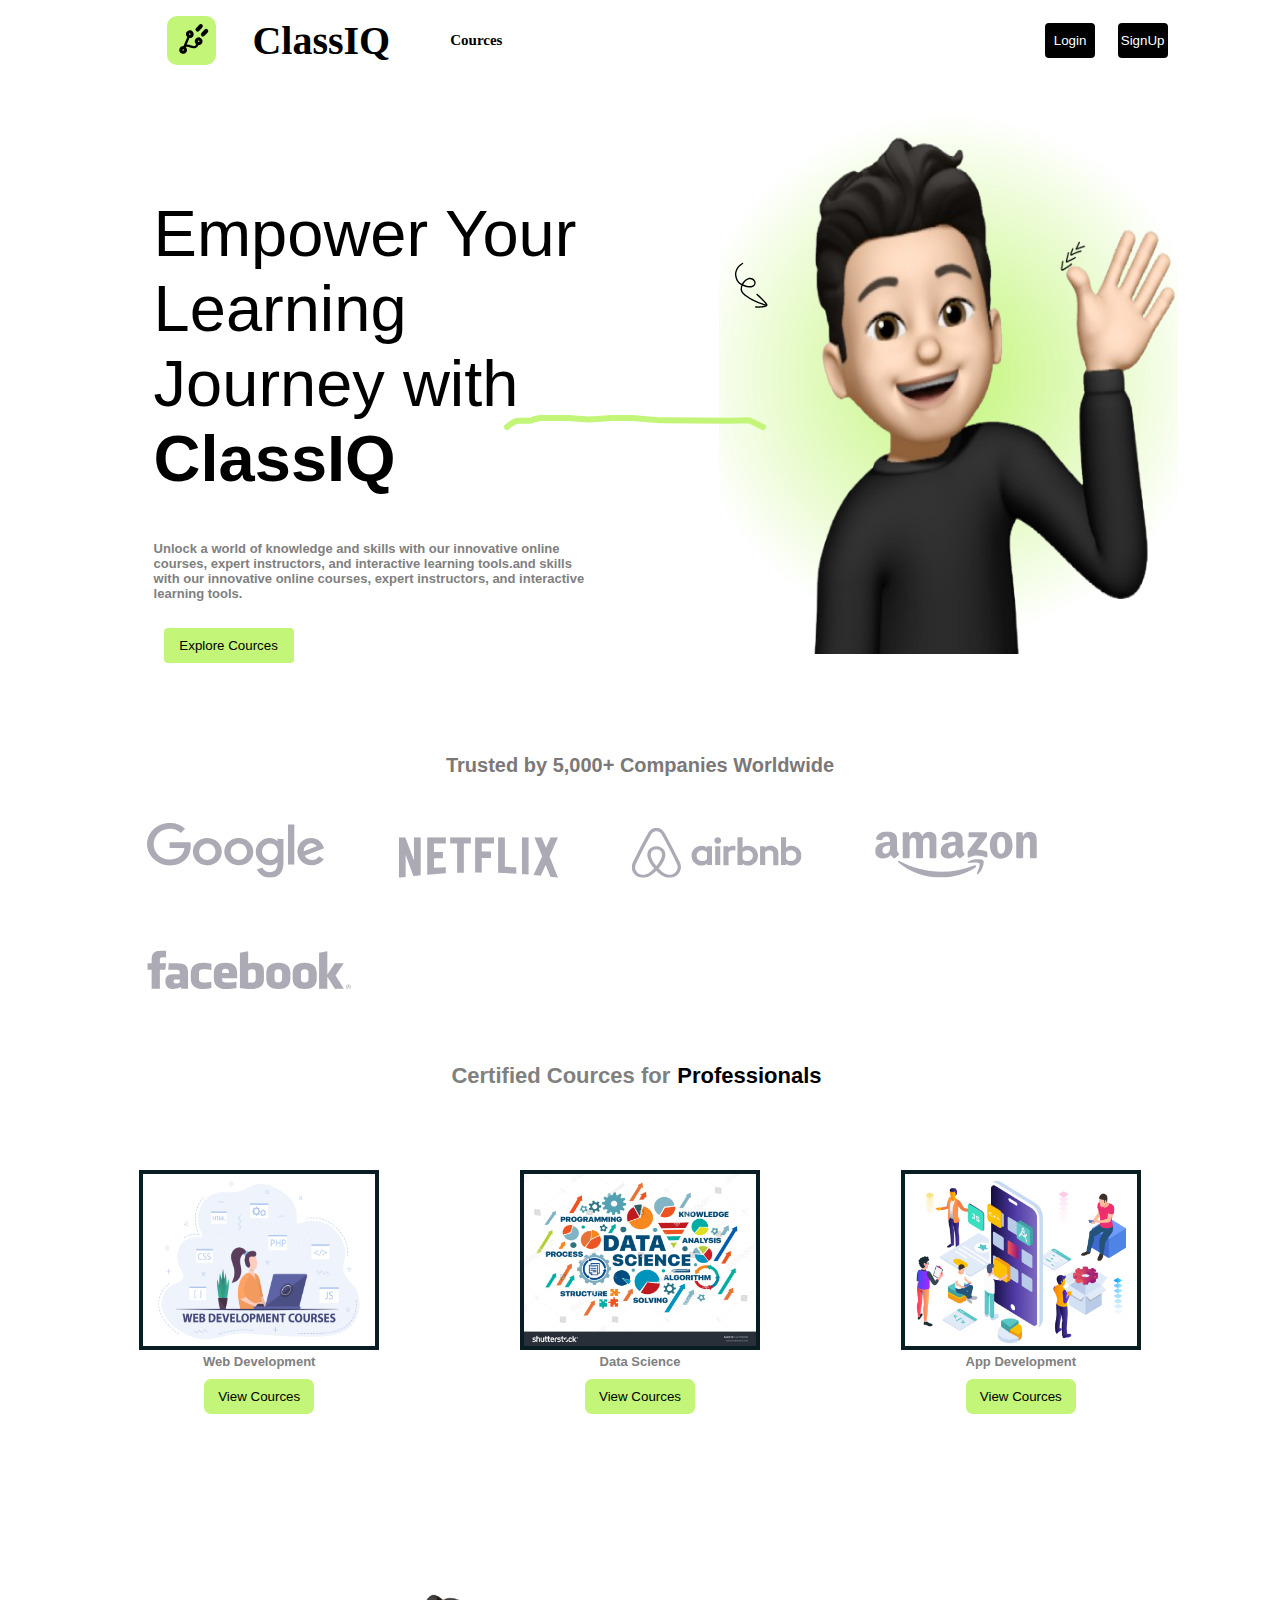
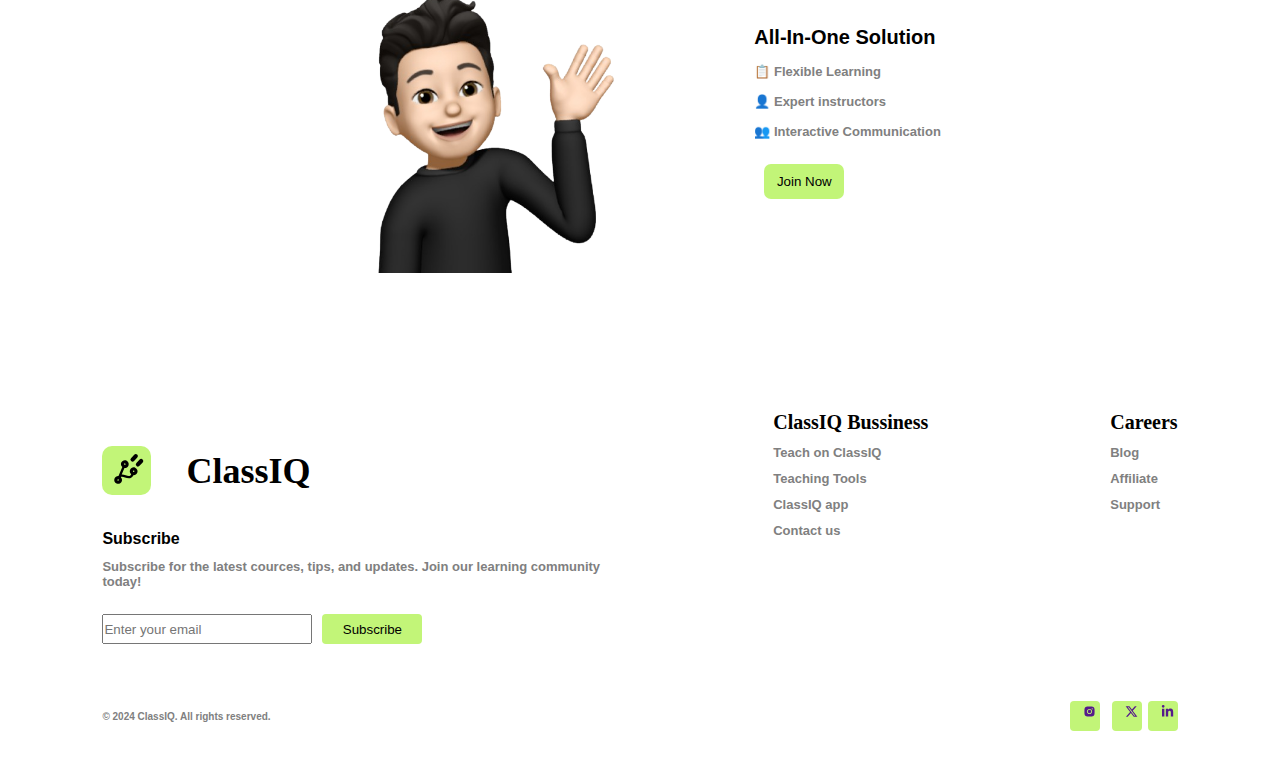
<file: index.html>
<!DOCTYPE html>
<html lang="en">
<head>
    <meta charset="UTF-8">
    <meta name="viewport" content="width=device-width, initial-scale=1.0">
    <title>ClassIQ</title>
    <link rel="stylesheet" href="style.css">
</head>
<body>
    <header>
        <div class="header-left">
            <a href="" class="logo">
                <svg width="49" height="49" viewBox="0 0 49 49" fill="none" xmlns="http://www.w3.org/2000/svg">
                    <rect width="49" height="49" rx="10" fill="#C2F578"/>
                    <rect x="33.6592" y="7.15674" width="4.19624" height="8.90237" rx="2.09812" transform="rotate(43 33.6592 7.15674)" fill="black"/>
                    <rect x="39.0698" y="12" width="4.2" height="8.9" rx="2.1" transform="rotate(43 39.0698 12)" fill="black"/>
                    <path d="M35.2804 26.7985C36.1237 24.8119 35.1976 22.5198 33.211 21.6765C31.2244 20.8332 28.9323 21.7593 28.089 23.7459C27.3945 25.382 27.901 27.2254 29.2082 28.2948C28.874 29.007 28.4756 29.4957 28.0097 29.7435C26.9513 30.3127 25.3665 29.8097 23.69 29.2731C22.3729 28.852 21.007 28.4207 19.7134 28.4816L22.4607 22.0093C24.1161 22.1709 25.7504 21.2574 26.4334 19.6483C27.2767 17.6617 26.3506 15.3696 24.364 14.5263C22.3774 13.683 20.0853 14.6091 19.242 16.5957C18.559 18.2048 19.0371 20.015 20.3033 21.0935L16.5009 30.0514C14.8436 29.8943 13.2093 30.8078 12.5263 32.4169C11.683 34.4035 12.6091 36.6956 14.5957 37.5389C16.5824 38.3822 18.8745 37.4561 19.7177 35.4695C20.3664 33.9413 19.9687 32.2289 18.8397 31.1396C19.0783 30.9651 19.3773 30.848 19.7651 30.8216C20.6497 30.7621 21.7794 31.125 22.9803 31.5074C24.9514 32.1372 27.1857 32.8469 29.121 31.8118C30.0822 31.2969 30.8287 30.4255 31.3873 29.1721C33.0136 29.2895 34.6088 28.3806 35.2804 26.7985ZM23.143 17.4029C23.5385 17.5708 23.7247 18.0317 23.5569 18.4273C23.389 18.8228 22.928 19.0091 22.5324 18.8412C22.1369 18.6733 21.9507 18.2123 22.1186 17.8168C22.2865 17.4212 22.7474 17.235 23.143 17.4029ZM15.8168 34.6623C15.4212 34.4944 15.235 34.0335 15.4029 33.6379C15.5708 33.2424 16.0317 33.0562 16.4273 33.224C16.8228 33.3919 17.0091 33.8529 16.8412 34.2485C16.6733 34.644 16.2123 34.8302 15.8168 34.6623ZM31.99 24.5531C32.3855 24.721 32.5717 25.1819 32.4038 25.5775C32.2359 25.973 31.775 26.1593 31.3794 25.9914C30.9839 25.8235 30.7977 25.3625 30.9656 24.967C31.1334 24.5714 31.5944 24.3852 31.99 24.5531Z" fill="black"/>
                    </svg>
                ClassIQ</a>
            <a href="index-cource.html" class="cource">Cources</a>
        </div>
        <div class="header-right">
            <button id="login-page">Login</button>
            
            <button id="signup-page">SignUp</button>
        </div>
    </header>
    <main> 
       <div class="main-left">
        <p class="heading1">Empower Your Learning Journey with
            <span class="heading2">
                <span class="line">
                    <svg
                    xmlns="http://www.w3.org/2000/svg"
                    width="262"
                    height="15"
                    viewBox="0 0 262 15"
                    fill="none"
                  >
                    <path
                      d="M3 12C8.41799 7.07368 13.836 5.84211 15.8677 5.84211H19.254H22.6402H25.3492L28.0582 5.36842L29.4127 4.42105L31.4444 3.94737L36.1852 3H44.3122H63.9524L84.9471 4.42105L107.974 3H128.291L156.735 5.36842L224.46 5.84211L245.455 5.36842L259 12"
                      stroke="#C2F578"
                      stroke-width="6"
                      stroke-linecap="round"
                      stroke-linejoin="bevel"
                    />
                  </svg>
                </span>
                ClassIQ
            </span>
        </p>
        <p class="main-info">
            Unlock a world of knowledge and skills with our innovative online
            courses, expert instructors, and interactive learning tools.and skills
            with our innovative online courses, expert instructors, and
            interactive learning tools.
        </p>
        <button class="main-button">Explore Cources</button>
       </div>
       <div class="main-right">
            <img class="classiq-img" src="./images/img2.png" alt="photo" >
            <span class="mini-img">
                <svg
                  xmlns="http://www.w3.org/2000/svg"
                  width="74"
                  height="74"
                  viewBox="0 0 74 74"
                  fill="none"
                >
                  <path
                    d="M27.2357 13.8991C24.4948 15.2181 22.3106 17.6526 21.0687 20.3948C20.5026 21.6666 20.0959 22.9809 19.9815 24.373C19.8617 25.6783 20.0874 27.0755 20.4015 28.3541C20.5523 28.9632 20.7634 29.5599 20.9815 30.1301C21.2705 30.8614 21.5596 31.5927 21.9159 32.285C22.6161 33.6093 23.7873 34.6607 25.0221 35.473C26.3295 36.3331 27.7874 36.9486 29.254 37.4243C30.8801 37.9424 32.6212 38.3489 34.3268 38.4614C36.0925 38.5614 37.9059 38.162 39.2512 36.9553C40.4143 35.8992 40.9448 34.3333 40.5278 32.7998C40.1552 31.4204 39.1327 30.2379 37.9299 29.5194C36.6012 28.7391 35.0497 28.5822 33.5569 28.9531C30.4173 29.7393 27.9269 32.5759 26.6302 35.4173C25.9544 36.8876 25.516 38.5348 25.5912 40.1765C25.6913 41.9387 26.4076 43.5234 27.5948 44.8351C28.8742 46.2282 30.4917 47.3131 32.0365 48.3501C33.7001 49.4756 35.4114 50.5285 37.1846 51.4557C40.6975 53.3294 44.4157 54.8595 48.2328 56.0176C49.1822 56.2987 50.1121 56.5462 51.0757 56.7741C51.9329 56.9738 52.2865 55.6454 51.4292 55.4457C44.2132 53.696 37.3719 50.5382 31.3554 46.2058C30.0426 45.2589 28.6376 44.2307 27.7851 42.8373C27.03 41.6121 26.8185 40.1618 27.0197 38.7643C27.2421 37.2872 27.817 35.8754 28.6027 34.6335C29.3477 33.4377 30.3052 32.2984 31.4648 31.469C32.5908 30.6591 33.9064 30.0988 35.3197 30.1335C36.4797 30.1577 37.617 30.8018 38.4109 31.6674C39.1516 32.5189 39.5418 33.6185 39.2058 34.6671C38.7726 35.9744 37.4075 36.7207 36.1165 36.9746C34.4643 37.303 32.6771 36.8559 31.0689 36.4848C29.7599 36.1649 28.4598 35.7051 27.2215 35.1195C26.0169 34.5144 24.8477 33.7765 23.9227 32.7621C23.0438 31.7885 22.5898 30.5012 22.1145 29.2936C21.6783 28.1533 21.4563 26.9562 21.3547 25.7342C21.232 24.592 21.4139 23.5877 21.7374 22.4789C22.4747 20.0292 24.0639 17.6924 26.1547 16.1435C26.7212 15.7253 27.2931 15.3938 27.9181 15.0765C28.2474 14.9081 28.3411 14.4493 28.1656 14.1466C27.9706 13.8102 27.565 13.7307 27.2357 13.8991Z"
                    fill="black"
                  />
                  <path
                    d="M41.6095 45.9473C44.2105 48.1474 46.6149 50.5512 48.8637 53.1128C49.4077 53.7412 49.9712 54.4033 50.4816 55.0512C50.6712 55.3008 50.9405 55.5717 51.0558 55.8868C51.1391 56.1082 51.0719 56.1472 50.8505 56.2305C50.5283 56.3724 50.1936 56.454 49.8589 56.5356C49.4569 56.6563 49.0355 56.7433 48.614 56.8303C47.8243 57.0184 47.0221 57.1463 46.2003 57.2406C44.3834 57.4398 42.5291 57.4585 40.7244 57.2911C40.3648 57.2524 40.0321 57.6475 40.0535 57.9946C40.0608 58.3948 40.3638 58.6462 40.7569 58.6654C42.5351 58.8257 44.3292 58.8195 46.1196 58.6132C47.0281 58.5135 47.9436 58.3873 48.8202 58.1938C49.6365 58.0128 50.506 57.8459 51.2709 57.5373C52.1297 57.1969 52.6677 56.4581 52.4016 55.5337C52.1408 54.6962 51.4179 53.9917 50.881 53.3367C49.6954 51.9116 48.4426 50.5255 47.142 49.2121C45.6837 47.7429 44.1847 46.3197 42.6043 44.9887C42.3279 44.7444 41.9082 44.7181 41.6373 44.9874C41.347 45.2231 41.326 45.7296 41.6095 45.9473Z"
                    fill="black"
                  />
                </svg>
              </span>
              <span><img src="./images/Group.png" alt="" class="mini-img2"></span>
       </div>

    </main>
    <div class="main2">Trusted by 5,000+ Companies Worldwide</div>
    <div class="main3">
        <svg width="178" height="56" viewBox="0 0 178 56" fill="none" xmlns="http://www.w3.org/2000/svg">
            <g clip-path="url(#clip0_9_46)">
            <path d="M21.8099 0.925781H23.3848C28.8521 1.03825 34.2304 3.11896 38.0932 6.80237C36.6669 8.18014 35.2109 9.50167 33.8144 10.8794C31.6452 9.02367 29.0304 7.58967 26.1779 7.08355C21.9585 6.24002 17.4122 6.9992 13.8763 9.27673C10.0135 11.6667 7.39863 15.7157 6.83406 20.0458C6.21007 24.3197 7.48777 28.8185 10.4295 32.1364C13.2523 35.3699 17.5608 37.3944 22.0179 37.535C26.1779 37.7599 30.5161 36.5509 33.5469 33.7953C35.9241 31.8552 37.0235 28.9029 37.3801 26.0349C32.4475 26.0349 27.515 26.063 22.5825 26.0349V20.2426H43.3526C44.4223 26.4566 42.8771 33.4579 37.8852 37.9005C34.5572 41.0497 29.9516 42.9055 25.2567 43.271C20.7105 43.6928 16.0157 42.8773 11.9746 40.7966C7.1312 38.3504 3.26838 34.2171 1.36669 29.3527C-0.416154 24.882 -0.445868 19.8209 1.21812 15.322C2.73353 11.2168 5.6455 7.58967 9.38947 5.05908C12.9849 2.55661 17.3528 1.17884 21.8099 0.925781Z" fill="#ACAAB4"/>
            <path d="M140.963 2.38678H147.322V42.5388C145.212 42.5388 143.073 42.5669 140.963 42.5107C140.993 29.1548 140.963 15.7708 140.963 2.38678Z" fill="#ACAAB4"/>
            <path d="M57.4966 16.305C61.4188 15.6021 65.6679 16.3894 68.9068 18.6107C71.8484 20.5789 73.8987 23.6719 74.5227 27.046C75.325 30.9543 74.3147 35.2282 71.6405 38.3212C68.7582 41.7796 64.0337 43.6354 59.428 43.3542C55.2086 43.1293 51.1081 41.1329 48.6121 37.8713C45.7893 34.2722 45.1058 29.3235 46.651 25.1059C48.1961 20.5789 52.5641 17.1204 57.4966 16.305ZM58.388 21.6474C56.7834 22.041 55.2977 22.9127 54.228 24.1499C51.3458 27.4115 51.5241 32.7257 54.7035 35.7624C56.516 37.5057 59.2497 38.3212 61.7754 37.8432C64.1228 37.4495 66.1731 35.9593 67.3022 33.991C69.2633 30.645 68.6988 26.0337 65.6977 23.4188C63.7662 21.7317 60.9434 21.0288 58.388 21.6474Z" fill="#ACAAB4"/>
            <path d="M88.9934 16.305C93.4802 15.4896 98.383 16.6706 101.741 19.651C107.208 24.2904 107.802 32.9788 103.137 38.3212C100.314 41.6953 95.7385 43.551 91.222 43.3542C86.9134 43.2417 82.6644 41.2173 80.109 37.8713C77.2267 34.1879 76.6027 29.1267 78.237 24.8247C79.8712 20.4383 84.15 17.0923 88.9934 16.305ZM89.8848 21.6474C88.2803 22.041 86.7946 22.9127 85.7249 24.1217C82.8723 27.3271 82.9912 32.557 86.0517 35.6219C87.8643 37.4495 90.6871 38.3493 93.302 37.8432C95.6196 37.4214 97.6996 35.9593 98.8288 33.991C100.76 30.6169 100.196 26.0056 97.1648 23.3907C95.2334 21.7036 92.4105 21.0288 89.8848 21.6474Z" fill="#ACAAB4"/>
            <path d="M115.706 17.9359C119.123 15.9114 123.67 15.349 127.354 17.0923C128.513 17.5703 129.464 18.3857 130.385 19.2012C130.415 18.442 130.385 17.6547 130.415 16.8674C132.406 16.8955 134.396 16.8674 136.417 16.8955V41.6953C136.387 45.4349 135.377 49.3995 132.524 52.1269C129.404 55.1355 124.621 56.0634 120.312 55.4448C115.706 54.7981 111.695 51.6208 109.912 47.6C111.695 46.7846 113.567 46.1379 115.409 45.3787C116.449 47.6843 118.559 49.6526 121.203 50.1025C123.848 50.5523 126.909 49.9338 128.632 47.8531C130.474 45.7161 130.474 42.7919 130.385 40.1769C129.018 41.4422 127.443 42.5669 125.542 42.9887C121.411 44.0853 116.865 42.7356 113.686 40.0926C110.477 37.4495 108.575 33.3725 108.753 29.3235C108.842 24.7403 111.576 20.3259 115.706 17.9359ZM121.857 21.5349C120.045 21.8161 118.351 22.7721 117.192 24.0936C114.399 27.2428 114.399 32.2759 117.222 35.3688C118.826 37.1965 121.411 38.2087 123.907 37.9556C126.255 37.7307 128.424 36.3248 129.583 34.3847C131.544 31.0949 131.217 26.6242 128.572 23.7562C126.938 21.9848 124.323 21.1132 121.857 21.5349Z" fill="#ACAAB4"/>
            <path d="M154.959 19.3698C158.524 16.2207 164.021 15.1522 168.597 16.8111C172.936 18.3576 175.699 22.266 177.095 26.2868C170.648 28.8174 164.229 31.3199 157.781 33.8505C158.673 35.4532 160.04 36.9153 161.882 37.5058C164.467 38.3774 167.557 38.0681 169.726 36.4373C170.588 35.8187 171.272 35.0033 171.925 34.216C173.559 35.2563 175.194 36.2686 176.828 37.3089C174.51 40.5987 170.618 42.9043 166.428 43.2699C161.793 43.8041 156.86 42.1171 153.859 38.6867C148.927 33.2881 149.402 24.2342 154.959 19.3698ZM158.138 24.5716C157.128 25.9494 156.712 27.6364 156.741 29.2954C161.05 27.6083 165.358 25.9213 169.667 24.2061C168.954 22.6315 167.23 21.6755 165.477 21.4224C162.654 20.9444 159.713 22.3784 158.138 24.5716Z" fill="#ACAAB4"/>
            </g>
            <defs>
            <clipPath id="clip0_9_46">
            <rect width="177.095" height="54.6985" fill="white" transform="translate(0 0.9198)"/>
            </clipPath>
            </defs>
            </svg>
            
            
            <svg width="161" height="41" viewBox="0 0 161 41" fill="none" xmlns="http://www.w3.org/2000/svg">
                <g clip-path="url(#clip0_9_57)">
                <path d="M151.512 19.5213L160.031 40.8142C157.52 40.4757 155.011 40.0516 152.456 39.6696L147.657 27.9045L142.726 38.6984C140.306 38.3164 137.929 38.1892 135.509 37.8925L144.161 19.2681L136.314 0.178955H143.577L147.97 10.8444L152.678 0.178955H160.029L151.512 19.5213ZM130.578 0.178955H123.987V37.0893C126.14 37.2167 128.38 37.3006 130.578 37.5539V0.178955ZM118.294 36.6654C112.287 36.2847 106.279 35.9475 100.137 35.8188V0.179119H106.861V29.8088C110.717 29.8928 114.572 30.1882 118.294 30.3574V36.6654ZM92.9625 14.6139V20.9625H83.7724V35.3961H77.1388V0.178955H95.968V6.52751H83.7738V14.6141H92.9639L92.9625 14.6139ZM65.8397 6.52751V35.7348C63.5974 35.7348 61.3122 35.7348 59.1143 35.8188V6.52751H52.1651V0.178955H72.8318V6.52751H65.8397ZM44.9031 21.2998C41.9448 21.2998 38.4472 21.2998 35.9366 21.4285V30.8666C39.8818 30.612 43.827 30.3167 47.8165 30.1895V36.2847L29.2126 37.6826V0.178955H47.8153V6.52751H35.9365V15.0785C38.5374 15.0785 42.5271 14.9513 44.9028 14.9513V21.3011L44.9031 21.2998ZM7.64595 17.7442V39.9242C5.22719 40.1789 3.07378 40.4755 0.788391 40.8142V0.178955H7.19978L15.9411 23.2491V0.178955H22.6665V38.1892C20.2907 38.5712 17.8692 38.6984 15.3141 39.0358L7.64595 17.7442Z" fill="#ACAAB4"/>
                </g>
                <defs>
                <clipPath id="clip0_9_57">
                <rect width="159.242" height="40.7149" fill="white" transform="translate(0.788391 0.138245)"/>
                </clipPath>
                </defs>
            </svg>
            <svg width="171" height="51" viewBox="0 0 171 51" fill="none" xmlns="http://www.w3.org/2000/svg">
                <g clip-path="url(#clip0_9_55)">
                <path d="M90.1886 13.4658C90.1886 15.2653 88.6506 16.7144 86.7419 16.7144C84.8332 16.7144 83.2963 15.2653 83.2963 13.4658C83.2963 11.6662 84.7808 10.2172 86.7419 10.2172C88.7047 10.2671 90.1886 11.7166 90.1886 13.4658ZM75.9802 20.0139V20.8138C75.9802 20.8138 74.3374 18.8135 70.8382 18.8135C65.0602 18.8135 60.5532 22.9624 60.5532 28.7101C60.5532 34.4084 65.0072 38.6067 70.8382 38.6067C74.3903 38.6067 75.9802 36.5575 75.9802 36.5575V37.4068C75.9802 37.8068 76.299 38.1059 76.7227 38.1059H81.0163V19.3118H76.7227C76.299 19.3133 75.9802 19.6639 75.9802 20.0139ZM75.9802 32.0591C75.1858 33.1591 73.5948 34.1088 71.6867 34.1088C68.294 34.1088 65.6957 32.1095 65.6957 28.7101C65.6957 25.3112 68.294 23.3119 71.6867 23.3119C73.5424 23.3119 75.2388 24.3116 75.9802 25.3611V32.0591ZM84.1977 19.3133H89.2867V38.1073H84.1977V19.3133ZM160.221 18.813C156.722 18.813 155.078 20.8133 155.078 20.8133V10.2671H149.989V38.1073H154.283C154.707 38.1073 155.025 37.7573 155.025 37.4073V36.558C155.025 36.558 156.669 38.6072 160.167 38.6072C165.946 38.6072 170.452 34.4099 170.452 28.7116C170.452 23.0133 165.946 18.813 160.221 18.813ZM159.372 34.0583C157.41 34.0583 155.873 33.1096 155.078 32.0091V25.3112C155.873 24.3116 157.57 23.262 159.372 23.262C162.765 23.262 165.363 25.2613 165.363 28.6602C165.363 32.0591 162.766 34.0583 159.372 34.0583ZM147.338 26.9615V38.1573H142.248V27.5107C142.248 24.4124 141.188 23.1621 138.327 23.1621C136.79 23.1621 135.199 23.9121 134.19 25.0121V38.1079H129.102V19.3138H133.13C133.554 19.3138 133.873 19.6639 133.873 20.0139V20.8138C135.357 19.3638 137.318 18.8135 139.279 18.8135C141.506 18.8135 143.362 19.4142 144.847 20.6136C146.648 22.0132 147.338 23.8122 147.338 26.9615ZM116.748 18.813C113.25 18.813 111.606 20.8133 111.606 20.8133V10.2671H106.517V38.1073H110.811C111.235 38.1073 111.553 37.7573 111.553 37.4073V36.558C111.553 36.558 113.197 38.6072 116.695 38.6072C122.474 38.6072 126.98 34.4099 126.98 28.7116C127.033 23.0128 122.527 18.813 116.748 18.813ZM115.9 34.0583C113.939 34.0583 112.402 33.1096 111.606 32.0091V25.3112C112.402 24.3116 114.098 23.262 115.9 23.262C119.293 23.262 121.891 25.2613 121.891 28.6602C121.891 32.0591 119.293 34.0583 115.9 34.0583ZM102.117 18.813C103.653 18.813 104.449 19.0637 104.449 19.0637V23.5116C104.449 23.5116 100.208 22.162 97.5577 25.0116V38.1568H92.4676V19.3133H96.7622C97.1864 19.3133 97.5036 19.6634 97.5036 20.0134V20.8133C98.459 19.7632 100.527 18.813 102.117 18.813ZM49.2618 36.4077C48.997 35.808 48.7317 35.1584 48.4669 34.6081C48.0422 33.7088 47.6179 32.8585 47.2477 32.0591L47.1948 32.0091C43.5362 24.5113 39.6139 16.9146 35.4782 9.41774L35.3193 9.11714C34.8843 8.33943 34.4604 7.55626 34.0477 6.76783C33.517 5.86755 32.9874 4.91883 32.139 4.01855C30.4426 2.01926 28.0038 0.91925 25.4066 0.91925C22.7553 0.91925 20.37 2.01927 18.6212 3.91819C17.8257 4.81747 17.2421 5.76719 16.7125 6.66747C16.2987 7.45541 15.8748 8.23856 15.4409 9.01678L15.2815 9.31737C11.1992 16.8142 7.22342 24.4114 3.5654 31.9088L3.51192 32.0081C3.14119 32.809 2.71644 33.6584 2.29222 34.5572C2.02741 35.1074 1.76261 35.7071 1.4978 36.3567C0.808245 38.2057 0.595861 39.9554 0.861726 41.7554C1.44483 45.5043 4.095 48.6521 7.75356 50.0527C9.13214 50.6029 10.5637 50.8526 12.0476 50.8526C12.4719 50.8526 13.0015 50.8027 13.4262 50.7522C15.1761 50.5525 16.9783 50.0032 18.7282 49.0535C20.9017 47.9036 22.9693 46.2548 25.3017 43.8556C27.6341 46.2548 29.7547 47.9036 31.8752 49.0535C33.6256 50.0032 35.4273 50.5525 37.1766 50.7522C37.6009 50.8032 38.1315 50.8526 38.5558 50.8526C40.0403 50.8526 41.5242 50.6029 42.8493 50.0527C46.5608 48.6521 49.158 45.4544 49.7417 41.7554C50.1627 40.0063 49.9509 38.2577 49.2618 36.4077ZM25.3531 39.0066C22.49 35.6077 20.6342 32.4091 19.9987 29.7107C19.7339 28.5608 19.6804 27.5612 19.8398 26.6614C19.9452 25.8615 20.264 25.1614 20.6883 24.5617C21.6956 23.213 23.3919 22.3627 25.3536 22.3627C27.3158 22.3627 29.0651 23.1626 30.0195 24.5617C30.4437 25.1614 30.7615 25.862 30.8685 26.6614C31.0268 27.5617 30.9739 28.6107 30.709 29.7107C30.0709 32.3591 28.2151 35.5583 25.3531 39.0066ZM46.5047 41.356C46.134 43.9549 44.2782 46.2049 41.681 47.2045C40.4089 47.7038 39.0298 47.8541 37.6522 47.7038C36.3272 47.5535 35.001 47.1536 33.6235 46.4046C31.7148 45.404 29.8066 43.8556 27.5796 41.5557C31.0782 37.5077 33.1988 33.8082 33.9942 30.5102C34.3655 28.9603 34.419 27.5611 34.259 26.2609C34.0477 25.0116 33.57 23.8617 32.828 22.862C31.1836 20.6121 28.4264 19.3133 25.3526 19.3133C22.2787 19.3133 19.5215 20.663 17.8781 22.862C17.1362 23.8617 16.6584 25.0116 16.4466 26.2609C16.2348 27.5611 16.2872 29.0102 16.7114 30.5102C17.5064 33.8082 19.6799 37.5571 23.1255 41.6056C20.952 43.905 18.9903 45.4549 17.0816 46.4546C15.703 47.2045 14.3785 47.6045 13.0534 47.7538C11.6224 47.9041 10.2433 47.7039 9.02411 47.2545C6.42689 46.2548 4.57113 44.0049 4.2004 41.4059C4.04152 40.1566 4.14691 38.9073 4.67758 37.5077C4.83594 37.0073 5.1018 36.508 5.36661 35.9083C5.73786 35.1084 6.16102 34.2581 6.58577 33.4087L6.63927 33.3094C10.2968 25.8615 14.2196 18.2642 18.3018 10.8673L18.4607 10.5667C18.8855 9.8177 19.3097 9.01778 19.7334 8.2678C20.1576 7.46788 20.6342 6.71789 21.2179 6.06778C22.3311 4.8694 23.8151 4.21878 25.459 4.21878C27.1029 4.21878 28.5869 4.8694 29.7001 6.06778C30.2838 6.71939 30.7604 7.46938 31.1846 8.2678C31.6094 9.01778 32.0336 9.8177 32.4568 10.5667L32.6162 10.8673C36.6362 18.295 40.5069 25.7937 44.2263 33.3593V33.4092C44.6511 34.2101 45.0218 35.1089 45.446 35.9098C45.7108 36.5085 45.9761 37.0079 46.135 37.5082C46.5582 38.8064 46.7171 40.0567 46.5047 41.356Z" fill="#ACAAB4"/>
                </g>
                <defs>
                <clipPath id="clip0_9_55">
                <rect width="169.751" height="49.9333" fill="white" transform="translate(0.723572 0.9198)"/>
                </clipPath>
                </defs>
            </svg>
            <svg width="162" height="47" viewBox="0 0 162 47" fill="none" xmlns="http://www.w3.org/2000/svg">
                <g clip-path="url(#clip0_9_59)">
                <path fill-rule="evenodd" clip-rule="evenodd" d="M100.457 36.4895C91.0975 43.0434 77.484 46.5352 65.7424 46.5352C49.2927 46.5352 34.5448 40.7871 23.3136 31.2248C22.4628 30.4728 23.2002 29.4521 24.2779 30.043C36.3599 36.7044 51.278 40.6797 66.7067 40.6797C77.087 40.6797 88.545 38.6383 99.0955 34.3944C100.684 33.8034 101.988 35.4151 100.457 36.4895Z" fill="#ACAAB4"/>
                <path fill-rule="evenodd" clip-rule="evenodd" d="M104.371 32.2455C103.18 30.7951 96.4295 31.5472 93.4232 31.9232C92.5156 32.0307 92.3454 31.2786 93.1963 30.7414C98.5849 27.1421 107.377 28.2165 108.398 29.3984C109.419 30.5802 108.114 38.9606 103.066 42.936C102.272 43.5269 101.535 43.2046 101.875 42.3988C103.009 39.7127 105.562 33.7497 104.371 32.2455Z" fill="#ACAAB4"/>
                <path fill-rule="evenodd" clip-rule="evenodd" d="M93.5933 5.49267V2.00083C93.5933 1.46362 93.9904 1.14129 94.5009 1.14129H110.951C111.461 1.14129 111.915 1.51734 111.915 2.00083V4.95546C111.915 5.43895 111.461 6.0836 110.667 7.15801L102.158 18.6542C105.335 18.6005 108.682 19.0303 111.518 20.5344C112.142 20.8568 112.312 21.394 112.369 21.8775V25.5842C112.369 26.1214 111.801 26.7123 111.177 26.39C106.129 23.8651 99.3791 23.5965 93.8202 26.4437C93.253 26.7123 92.629 26.1751 92.629 25.6379V22.0923C92.629 21.5551 92.6291 20.5882 93.253 19.7286L103.123 6.3522H94.5576C94.0471 6.3522 93.5933 5.97615 93.5933 5.49267ZM33.6372 27.1421H28.6456C28.1918 27.0884 27.7947 26.766 27.738 26.3363V2.05455C27.738 1.57107 28.1918 1.19502 28.7023 1.19502H33.3536C33.8641 1.19502 34.2044 1.57106 34.2611 2.00083V5.17034H34.3746C35.5658 2.10827 37.8914 0.657811 40.9544 0.657811C44.0742 0.657811 46.0595 2.10827 47.4209 5.17034C48.612 2.10827 51.3915 0.657811 54.3411 0.657811C56.4398 0.657811 58.7087 1.46362 60.1268 3.34384C61.715 5.38523 61.3747 8.33987 61.3747 10.9722V26.3363C61.3747 26.8198 60.9209 27.1958 60.4104 27.1958H55.4755C54.965 27.1421 54.568 26.766 54.568 26.3363V13.4433C54.568 12.4226 54.6814 9.84403 54.4545 8.87706C54.0575 7.26544 52.9797 6.78196 51.5049 6.78196C50.3137 6.78196 49.0091 7.53406 48.4986 8.76963C47.9881 10.0052 48.0448 12.0466 48.0448 13.4433V26.3363C48.0448 26.8198 47.591 27.1958 47.0805 27.1958H42.0889C41.5784 27.1421 41.1813 26.766 41.1813 26.3363V13.4433C41.1813 10.7573 41.6351 6.72824 38.1183 6.72824C34.5448 6.72824 34.6582 10.5961 34.6582 13.4433V26.3363C34.6015 26.766 34.2044 27.1421 33.6372 27.1421ZM126.096 0.657811C133.526 0.657811 137.554 6.67452 137.554 14.3566C137.554 21.77 133.129 27.6793 126.096 27.6793C118.835 27.6793 114.864 21.6626 114.864 14.1417C114.808 6.56708 118.835 0.657811 126.096 0.657811ZM126.096 5.65382C122.409 5.65382 122.182 10.435 122.182 13.3896C122.182 16.3442 122.125 22.6833 126.039 22.6833C129.896 22.6833 130.123 17.5798 130.123 14.464C130.123 12.4226 130.009 9.95149 129.385 8.01755C128.818 6.29849 127.684 5.65382 126.096 5.65382ZM147.14 27.1421H142.148C141.638 27.0884 141.241 26.7123 141.241 26.2826V1.9471C141.297 1.51734 141.694 1.14129 142.205 1.14129H146.856C147.31 1.14129 147.65 1.46363 147.764 1.83967V5.54639H147.877C149.295 2.21571 151.224 0.657811 154.684 0.657811C156.896 0.657811 159.108 1.40989 160.526 3.505C161.831 5.43894 161.831 8.7159 161.831 11.0796V26.39C161.774 26.8198 161.377 27.1421 160.867 27.1421H155.875C155.421 27.0884 155.024 26.766 154.968 26.39V13.1747C154.968 10.4887 155.308 6.62081 151.848 6.62081C150.657 6.62081 149.522 7.3729 148.955 8.55475C148.274 10.0589 148.161 11.5094 148.161 13.1747V26.2826C148.104 26.7661 147.65 27.1421 147.14 27.1421ZM80.4903 15.5384C80.4903 17.3649 80.5471 18.9228 79.5828 20.5882C78.7887 21.9312 77.5407 22.737 76.1227 22.737C74.1941 22.737 73.0596 21.3403 73.0596 19.2989C73.0596 15.2698 76.8601 14.5177 80.4903 14.5177V15.5384ZM85.5387 27.0884C85.1983 27.357 84.7446 27.4107 84.3475 27.1958C82.7025 25.9065 82.3622 25.2619 81.4546 24.0263C78.7319 26.6586 76.7466 27.4644 73.2298 27.4644C69.0323 27.4644 65.7424 24.9933 65.7424 20.1047C65.7424 16.2368 67.9546 13.6582 71.0743 12.3689C73.797 11.2408 77.5975 11.0259 80.4903 10.7036V10.1126C80.4903 8.98451 80.6038 7.6415 79.8664 6.67453C79.2424 5.815 78.108 5.43895 77.087 5.43895C75.1584 5.43895 73.4567 6.35221 73.0596 8.28615C72.9462 8.71591 72.6626 9.14567 72.2088 9.14567L67.3873 8.66218C66.9903 8.55474 66.5365 8.28615 66.6499 7.69522C67.7844 2.10827 73.0596 0.442932 77.8244 0.442932C80.2634 0.442932 83.4399 1.03386 85.3685 2.80664C87.8076 4.95546 87.5807 7.85638 87.5807 10.9722V18.3319C87.5807 20.5344 88.545 21.5014 89.4526 22.737C89.7929 23.1668 89.8496 23.704 89.4526 23.9726C88.3748 24.7784 86.5597 26.2826 85.5387 27.0884ZM14.9753 15.5384C14.9753 17.3649 15.0321 18.9228 14.0678 20.5882C13.2737 21.9312 12.0257 22.737 10.6077 22.737C8.67909 22.737 7.54464 21.3403 7.54464 19.2989C7.54464 15.2698 11.3451 14.5177 14.9753 14.5177V15.5384ZM19.967 27.0884C19.6266 27.357 19.1728 27.4107 18.7758 27.1958C17.1308 25.9065 16.7905 25.2619 15.8829 24.0263C13.1602 26.6586 11.1749 27.4644 7.65808 27.4644C3.46058 27.4644 0.170654 24.9933 0.170654 20.1047C0.170654 16.2368 2.38285 13.6582 5.50261 12.3689C8.22531 11.2408 12.0257 11.0259 14.9186 10.7036V10.1126C14.9186 8.98451 15.0321 7.6415 14.2947 6.67453C13.6707 5.815 12.5363 5.43895 11.5152 5.43895C9.58666 5.43895 7.88497 6.35221 7.48791 8.28615C7.37446 8.71591 7.09085 9.14567 6.63707 9.14567L1.81562 8.66218C1.41856 8.55474 0.964779 8.28615 1.07822 7.69522C2.21268 2.10827 7.48792 0.442932 12.2526 0.442932C14.6917 0.442932 17.8682 1.03386 19.7968 2.80664C22.2359 4.95546 22.009 7.85638 22.009 10.9722V18.3319C22.009 20.5344 22.9733 21.5014 23.8808 22.737C24.2212 23.1668 24.2779 23.704 23.8808 23.9726C22.8031 24.7784 20.988 26.2826 19.967 27.0884Z" fill="#ACAAB4"/>
                </g>
                <defs>
                <clipPath id="clip0_9_59">
                <rect width="161.667" height="46.0923" fill="white" transform="matrix(-1 0 0 -1 161.834 46.5352)"/>
                </clipPath>
                </defs>
            </svg>
            <svg width="204" height="40" viewBox="0 0 204 40" fill="none" xmlns="http://www.w3.org/2000/svg">
                <path d="M105.28 19.3434C103.6 19.3434 102.388 19.8689 101.16 20.4042V32.5178C102.337 32.6247 103.011 32.6247 104.127 32.6247C108.159 32.6247 108.712 30.8632 108.712 28.4039V22.6184C108.712 20.8021 108.08 19.3434 105.28 19.3434ZM78.498 18.6823C75.7001 18.6823 75.0615 20.1473 75.0615 21.9618V22.9812H81.9307V21.9618C81.9307 20.1473 81.2922 18.6823 78.498 18.6823ZM26.6168 31.2908C26.6168 32.7262 27.3268 33.4717 28.8939 33.4717C30.575 33.4717 31.5704 32.9489 32.7975 32.4118V29.5383H29.1218C27.3815 29.5383 26.6168 29.8473 26.6168 31.2908ZM131.331 19.3434C128.529 19.3434 127.558 20.8021 127.558 22.6184V29.2464C127.558 31.0671 128.529 32.5304 131.331 32.5304C134.126 32.5304 135.105 31.0671 135.105 29.2464V22.6184C135.104 20.8021 134.126 19.3434 131.331 19.3434ZM12.8822 38.7228H4.64375V19.7036H0.527344V13.1501H4.64469V9.21402C4.64469 3.86684 6.968 0.687988 13.5716 0.687988H19.0695V7.2433H15.6331C13.0621 7.2433 12.8926 8.15949 12.8926 9.86883L12.8822 13.1492H19.1072L18.3792 19.7027H12.8822V38.7228ZM41.0378 38.7722H34.1715L33.8749 37.1158C30.7398 38.7722 27.9418 39.0408 26.096 39.0408C21.0604 39.0408 18.3802 35.8323 18.3802 31.395C18.3802 26.1601 21.5077 24.2918 27.1027 24.2918H32.7975V23.16C32.7975 20.4877 32.4764 19.7036 28.1678 19.7036H21.1235L21.8119 13.1501H29.5117C38.965 13.1501 41.0378 15.9984 41.0378 23.213V38.7722ZM64.3868 20.1841C60.114 19.4853 58.8869 19.3317 56.8311 19.3317C53.1384 19.3317 52.0225 20.1087 52.0225 23.0998V28.7578C52.0225 31.7489 53.1384 32.5295 56.8311 32.5295C58.8869 32.5295 60.114 32.3732 64.3868 31.6717V38.0644C60.6442 38.8647 58.206 39.0749 56.1455 39.0749C47.3005 39.0749 43.7849 34.6385 43.7849 28.2296V23.6388C43.7849 17.2245 47.3005 12.78 56.1455 12.78C58.206 12.78 60.6442 12.9911 64.3868 13.795V20.1841ZM90.1682 28.2296H75.0606V28.7578C75.0606 31.7489 76.1775 32.5295 79.8692 32.5295C83.1879 32.5295 85.2137 32.3732 89.4789 31.6717V38.0644C85.3653 38.8647 83.2218 39.0749 79.1864 39.0749C70.3405 39.0749 66.8231 34.6385 66.8231 28.2296V22.9803C66.8231 17.3727 69.4327 12.78 78.4971 12.78C87.5614 12.78 90.1682 17.3197 90.1682 22.9803V28.2296ZM116.949 28.3509C116.949 34.5451 115.093 39.0632 103.848 39.0632C99.7873 39.0632 97.4056 38.7228 92.9238 38.0653V2.65692L101.159 1.34639V13.7321C102.939 13.1016 105.243 12.7809 107.339 12.7809C115.576 12.7809 116.948 16.3029 116.948 21.9626V28.3509H116.949ZM143.349 28.4856C143.349 33.8292 141.036 39.012 131.359 39.012C121.676 39.012 119.32 33.8292 119.32 28.4856V23.3262C119.32 17.9799 121.676 12.7962 131.359 12.7962C141.036 12.7962 143.349 17.9799 143.349 23.3262V28.4856ZM169.731 28.4856C169.731 33.8292 167.416 39.012 157.74 39.012C148.058 39.012 145.702 33.8292 145.702 28.4856V23.3262C145.702 17.9799 148.058 12.7962 157.74 12.7962C167.416 12.7962 169.731 17.9799 169.731 23.3262V28.4856ZM196.806 38.7228H187.879L180.329 26.7017V38.7228H172.09V2.65602L180.329 1.3455V24.5639L187.879 13.1501H196.806L188.564 25.6059L196.806 38.7228ZM157.712 19.3434C154.914 19.3434 153.943 20.8021 153.943 22.6184V29.2464C153.943 31.0671 154.914 32.5304 157.712 32.5304C160.506 32.5304 161.495 31.0671 161.495 29.2464V22.6184C161.495 20.8021 160.506 19.3434 157.712 19.3434ZM201.508 34.237C202.895 34.237 204 35.3158 204 36.6631C204 38.0311 202.894 39.0982 201.498 39.0982C200.108 39.0982 198.98 38.0311 198.98 36.6631C198.98 35.3158 200.108 34.237 201.498 34.237H201.508ZM201.498 34.6143C200.38 34.6143 199.465 35.5314 199.465 36.6631C199.465 37.8156 200.381 38.721 201.508 38.721C202.636 38.7318 203.538 37.8156 203.538 36.6739C203.538 35.5323 202.636 34.6143 201.508 34.6143H201.498ZM201.024 38.0752H200.572V35.3679C200.809 35.3364 201.035 35.305 201.374 35.305C201.804 35.305 202.084 35.3912 202.257 35.5089C202.423 35.6284 202.513 35.8107 202.513 36.0685C202.513 36.426 202.266 36.6407 201.962 36.7278V36.7485C202.21 36.7925 202.378 37.0063 202.436 37.4042C202.502 37.8255 202.57 37.9862 202.615 38.0743H202.141C202.074 37.9862 202.005 37.7392 201.949 37.3826C201.883 37.0386 201.7 36.9093 201.339 36.9093H201.025V38.0752H201.024ZM201.024 36.5769H201.352C201.723 36.5769 202.038 36.4467 202.038 36.1116C202.038 35.8745 201.859 35.6382 201.352 35.6382C201.204 35.6382 201.101 35.649 201.024 35.6589V36.5769Z" fill="#ACAAB4"/>
            </svg>               
    </div>
    <div class="certified">
        <p class="certified-heading">Certified Cources for <p class="mini-text"
            >Professionals</p></p>
    </div>
    <div class="cources">
        <div class="cources-child">
            <img src="./images/web-img.jpg" alt="web-img" style="height: 18rem; width: 24rem; border: 4px solid rgb(8, 29, 36);">
            <p>Web Development</p>
            <p ><button class="cource-button">View Cources</button></p>
        </div>
        <div class="cources-child">
            <img src="./images/data-img.jpg" alt="data-img" style="height: 18rem; width: 24rem; border: 4px solid rgb(8, 29, 36);">
            <p>Data Science</p>
            <p ><button class="cource-button" >View Cources</button></p>
        </div>
        <div class="cources-child">
            <img src="./images/app-img.png" alt="app-img" style="height: 18rem; width: 24rem; border: 4px solid rgb(8, 29, 36);">
            <p>App Development</p>
            <p ><button class="cource-button" >View Cources</button></p>
                
        </div>
    </div>

    <div class="solution">
        <div class="sol-img">
            <img src="./images/img2.png" alt="img2" style="height: 31rem;">
        </div>
        <div class="sol-text">
            <h2>All-In-One Solution</h2>
            <br>
            <p>📋 Flexible Learning</p>
            <br>
            <p>👤 Expert instructors</p>
            <br>
            <p>👥 Interactive Communication</p>
            <br>
            <p ><button class="sol-button">Join Now</button></p>
        </div>
    </div>
    <footer>
        <div>
            <a href="" class="footer-logo">
                <svg width="49" height="49" viewBox="0 0 49 49" fill="none" xmlns="http://www.w3.org/2000/svg">
                <rect width="49" height="49" rx="10" fill="#C2F578"/>
                <rect x="33.6592" y="7.15674" width="4.19624" height="8.90237" rx="2.09812" transform="rotate(43 33.6592 7.15674)" fill="black"/>
                <rect x="39.0698" y="12" width="4.2" height="8.9" rx="2.1" transform="rotate(43 39.0698 12)" fill="black"/>
                <path d="M35.2804 26.7985C36.1237 24.8119 35.1976 22.5198 33.211 21.6765C31.2244 20.8332 28.9323 21.7593 28.089 23.7459C27.3945 25.382 27.901 27.2254 29.2082 28.2948C28.874 29.007 28.4756 29.4957 28.0097 29.7435C26.9513 30.3127 25.3665 29.8097 23.69 29.2731C22.3729 28.852 21.007 28.4207 19.7134 28.4816L22.4607 22.0093C24.1161 22.1709 25.7504 21.2574 26.4334 19.6483C27.2767 17.6617 26.3506 15.3696 24.364 14.5263C22.3774 13.683 20.0853 14.6091 19.242 16.5957C18.559 18.2048 19.0371 20.015 20.3033 21.0935L16.5009 30.0514C14.8436 29.8943 13.2093 30.8078 12.5263 32.4169C11.683 34.4035 12.6091 36.6956 14.5957 37.5389C16.5824 38.3822 18.8745 37.4561 19.7177 35.4695C20.3664 33.9413 19.9687 32.2289 18.8397 31.1396C19.0783 30.9651 19.3773 30.848 19.7651 30.8216C20.6497 30.7621 21.7794 31.125 22.9803 31.5074C24.9514 32.1372 27.1857 32.8469 29.121 31.8118C30.0822 31.2969 30.8287 30.4255 31.3873 29.1721C33.0136 29.2895 34.6088 28.3806 35.2804 26.7985ZM23.143 17.4029C23.5385 17.5708 23.7247 18.0317 23.5569 18.4273C23.389 18.8228 22.928 19.0091 22.5324 18.8412C22.1369 18.6733 21.9507 18.2123 22.1186 17.8168C22.2865 17.4212 22.7474 17.235 23.143 17.4029ZM15.8168 34.6623C15.4212 34.4944 15.235 34.0335 15.4029 33.6379C15.5708 33.2424 16.0317 33.0562 16.4273 33.224C16.8228 33.3919 17.0091 33.8529 16.8412 34.2485C16.6733 34.644 16.2123 34.8302 15.8168 34.6623ZM31.99 24.5531C32.3855 24.721 32.5717 25.1819 32.4038 25.5775C32.2359 25.973 31.775 26.1593 31.3794 25.9914C30.9839 25.8235 30.7977 25.3625 30.9656 24.967C31.1334 24.5714 31.5944 24.3852 31.99 24.5531Z" fill="black"/>
                </svg>
                ClassIQ</a>
            <p style="font-size: medium;font-family: Arial, Helvetica, sans-serif;color: black;">Subscribe</p >
                <br>
            <p>Subscribe for the latest cources, tips, and updates. Join our learning community today!</p>
            <div class="footer-input">
                <input type="text" placeholder="Enter your email" class="footer-input-text">
                <p><button class="footer-button">Subscribe</button></p>
            </div>               
        </div>
        <div class="footer-text1">
            <h3>ClassIQ Bussiness</h3>
            <br>
            <p>Teach on ClassIQ</p>
            <br>
            <p>Teaching Tools</p>
            <br>
            <p>ClassIQ app</p>
            <br>
            <p>Contact us</p>
        </div>


        <div class="footer-text2">
            <h3>Careers</h3>
            <br>
            <p>Blog</p>
            <br>
            <p>Affiliate</p>
            <br>
            <p>Support</p>
        </div>
    
    </footer>
    <div class="main-footer">
        <div style="color: grey; font-weight: bold;font-family: Arial, Helvetica, sans-serif;">© 2024 ClassIQ. All rights reserved.</div>
        
        <div class="footer-main-icon">
           <p class="footer-main-img"><a href=""  ><svg class="footer-main-img2" stroke="currentColor" fill="currentColor" stroke-width="0" viewBox="0 0 1024 1024" height="1em" width="1em" xmlns="http://www.w3.org/2000/svg"><path d="M512 378.7c-73.4 0-133.3 59.9-133.3 133.3S438.6 645.3 512 645.3 645.3 585.4 645.3 512 585.4 378.7 512 378.7zM911.8 512c0-55.2.5-109.9-2.6-165-3.1-64-17.7-120.8-64.5-167.6-46.9-46.9-103.6-61.4-167.6-64.5-55.2-3.1-109.9-2.6-165-2.6-55.2 0-109.9-.5-165 2.6-64 3.1-120.8 17.7-167.6 64.5C132.6 226.3 118.1 283 115 347c-3.1 55.2-2.6 109.9-2.6 165s-.5 109.9 2.6 165c3.1 64 17.7 120.8 64.5 167.6 46.9 46.9 103.6 61.4 167.6 64.5 55.2 3.1 109.9 2.6 165 2.6 55.2 0 109.9.5 165-2.6 64-3.1 120.8-17.7 167.6-64.5 46.9-46.9 61.4-103.6 64.5-167.6 3.2-55.1 2.6-109.8 2.6-165zM512 717.1c-113.5 0-205.1-91.6-205.1-205.1S398.5 306.9 512 306.9 717.1 398.5 717.1 512 625.5 717.1 512 717.1zm213.5-370.7c-26.5 0-47.9-21.4-47.9-47.9s21.4-47.9 47.9-47.9 47.9 21.4 47.9 47.9a47.84 47.84 0 0 1-47.9 47.9z"></path></svg></a></p> 
           </p>
           <p class="footer-main-img"><a href=""><svg class="footer-main-img2" stroke="currentColor" fill="currentColor" stroke-width="0" viewBox="0 0 512 512" height="1em" width="1em" xmlns="http://www.w3.org/2000/svg"><path d="M389.2 48h70.6L305.6 224.2 487 464H345L233.7 318.6 106.5 464H35.8L200.7 275.5 26.8 48H172.4L272.9 180.9 389.2 48zM364.4 421.8h39.1L151.1 88h-42L364.4 421.8z"></path></svg>
           </a></p>
           <p class="footer-main-img"><a href=""><svg class="footer-main-img2" stroke="currentColor" fill="currentColor" stroke-width="0" viewBox="0 0 448 512" height="1em" width="1em" xmlns="http://www.w3.org/2000/svg"><path d="M100.28 448H7.4V148.9h92.88zM53.79 108.1C24.09 108.1 0 83.5 0 53.8a53.79 53.79 0 0 1 107.58 0c0 29.7-24.1 54.3-53.79 54.3zM447.9 448h-92.68V302.4c0-34.7-.7-79.2-48.29-79.2-48.29 0-55.69 37.7-55.69 76.7V448h-92.78V148.9h89.08v40.8h1.3c12.4-23.5 42.69-48.3 87.88-48.3 94 0 111.28 61.9 111.28 142.3V448z"></path></svg>

           </a></p> 
        </div>
    </div>
    <script type="text/javascript">
        document.getElementById("login-page").onclick=function(){
            location.href="index-form.html";
        };
        document.getElementById("signup-page").onclick=function(){
            location.href="index-signup.html";
        };

    </script>
    
    

    
</body>
</html>
</file>
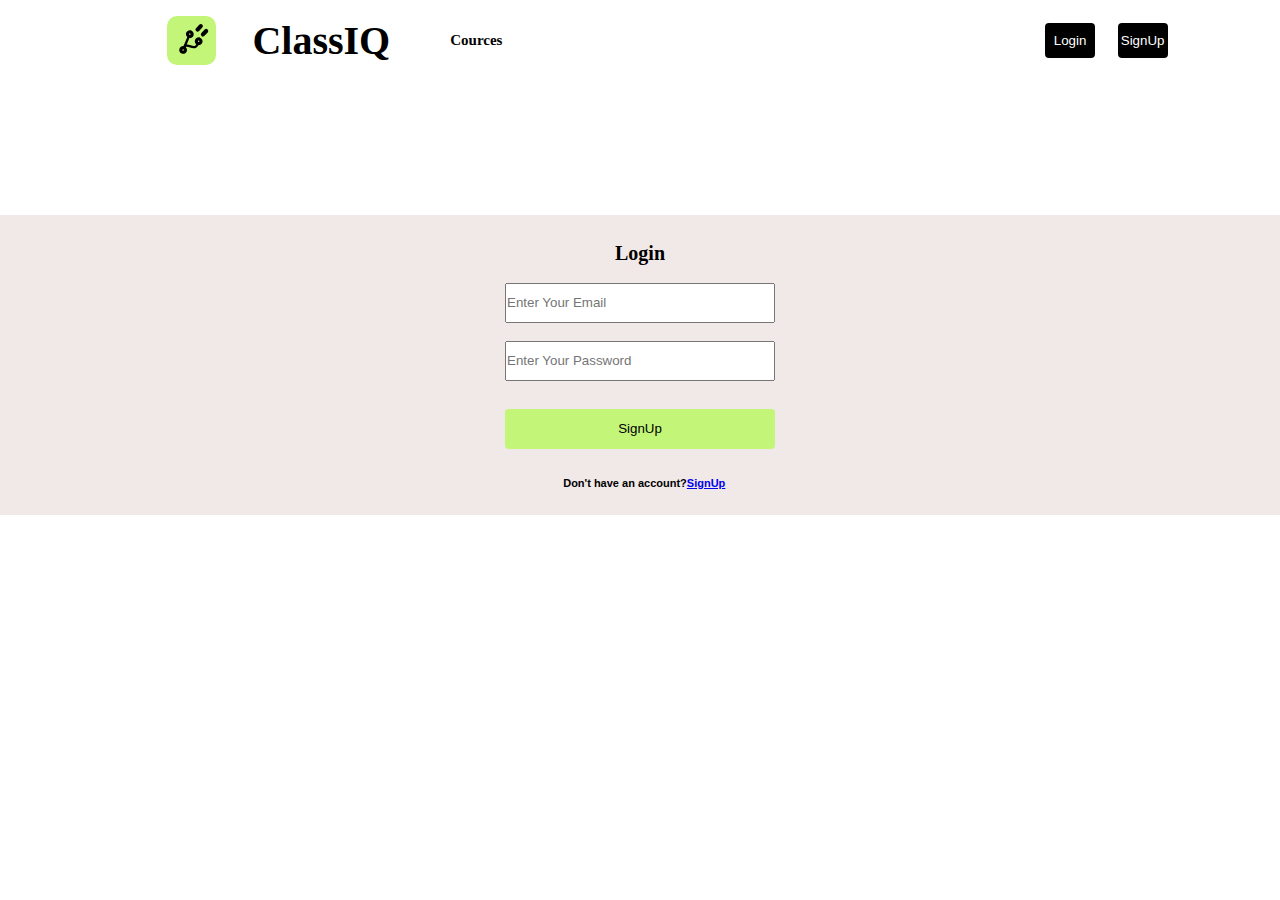
<file: index-form.html>
<!DOCTYPE html>
<html lang="en">
<head>
    <meta charset="UTF-8">
    <meta name="viewport" content="width=device-width, initial-scale=1.0">
    <title>Login</title>
    <link rel="stylesheet" href="style.css">
    
</head>
<body>
    <header>
        <div class="header-left">
            <a href="index.html" class="logo">
                <svg width="49" height="49" viewBox="0 0 49 49" fill="none" xmlns="http://www.w3.org/2000/svg">
                    <rect width="49" height="49" rx="10" fill="#C2F578"/>
                    <rect x="33.6592" y="7.15674" width="4.19624" height="8.90237" rx="2.09812" transform="rotate(43 33.6592 7.15674)" fill="black"/>
                    <rect x="39.0698" y="12" width="4.2" height="8.9" rx="2.1" transform="rotate(43 39.0698 12)" fill="black"/>
                    <path d="M35.2804 26.7985C36.1237 24.8119 35.1976 22.5198 33.211 21.6765C31.2244 20.8332 28.9323 21.7593 28.089 23.7459C27.3945 25.382 27.901 27.2254 29.2082 28.2948C28.874 29.007 28.4756 29.4957 28.0097 29.7435C26.9513 30.3127 25.3665 29.8097 23.69 29.2731C22.3729 28.852 21.007 28.4207 19.7134 28.4816L22.4607 22.0093C24.1161 22.1709 25.7504 21.2574 26.4334 19.6483C27.2767 17.6617 26.3506 15.3696 24.364 14.5263C22.3774 13.683 20.0853 14.6091 19.242 16.5957C18.559 18.2048 19.0371 20.015 20.3033 21.0935L16.5009 30.0514C14.8436 29.8943 13.2093 30.8078 12.5263 32.4169C11.683 34.4035 12.6091 36.6956 14.5957 37.5389C16.5824 38.3822 18.8745 37.4561 19.7177 35.4695C20.3664 33.9413 19.9687 32.2289 18.8397 31.1396C19.0783 30.9651 19.3773 30.848 19.7651 30.8216C20.6497 30.7621 21.7794 31.125 22.9803 31.5074C24.9514 32.1372 27.1857 32.8469 29.121 31.8118C30.0822 31.2969 30.8287 30.4255 31.3873 29.1721C33.0136 29.2895 34.6088 28.3806 35.2804 26.7985ZM23.143 17.4029C23.5385 17.5708 23.7247 18.0317 23.5569 18.4273C23.389 18.8228 22.928 19.0091 22.5324 18.8412C22.1369 18.6733 21.9507 18.2123 22.1186 17.8168C22.2865 17.4212 22.7474 17.235 23.143 17.4029ZM15.8168 34.6623C15.4212 34.4944 15.235 34.0335 15.4029 33.6379C15.5708 33.2424 16.0317 33.0562 16.4273 33.224C16.8228 33.3919 17.0091 33.8529 16.8412 34.2485C16.6733 34.644 16.2123 34.8302 15.8168 34.6623ZM31.99 24.5531C32.3855 24.721 32.5717 25.1819 32.4038 25.5775C32.2359 25.973 31.775 26.1593 31.3794 25.9914C30.9839 25.8235 30.7977 25.3625 30.9656 24.967C31.1334 24.5714 31.5944 24.3852 31.99 24.5531Z" fill="black"/>
                    </svg>
                ClassIQ</a>
            <a href="index-cource.html" class="cource">Cources</a>
        </div>
        <div class="header-right">
            <button id="login-page">Login</button>
            
            <button id="signup-page">SignUp</button>
        </div>
    </header>
    <form >       
        <h1>Login</h1>
        <input type="text" placeholder="Enter Your Email" name="email" required class="form-input" >
        <input type="text" placeholder="Enter Your Password"  name="psw" required class="form-input">
        <p><button class="form-button">SignUp</button></p>
        <p style="width: 18vw; padding-left: 3vw;font-size: 1.1rem; color: black;">Don't have an account?<a href="index-signup.html">SignUp</a></p>      
    </form>
    
</body>
</html>
</file>
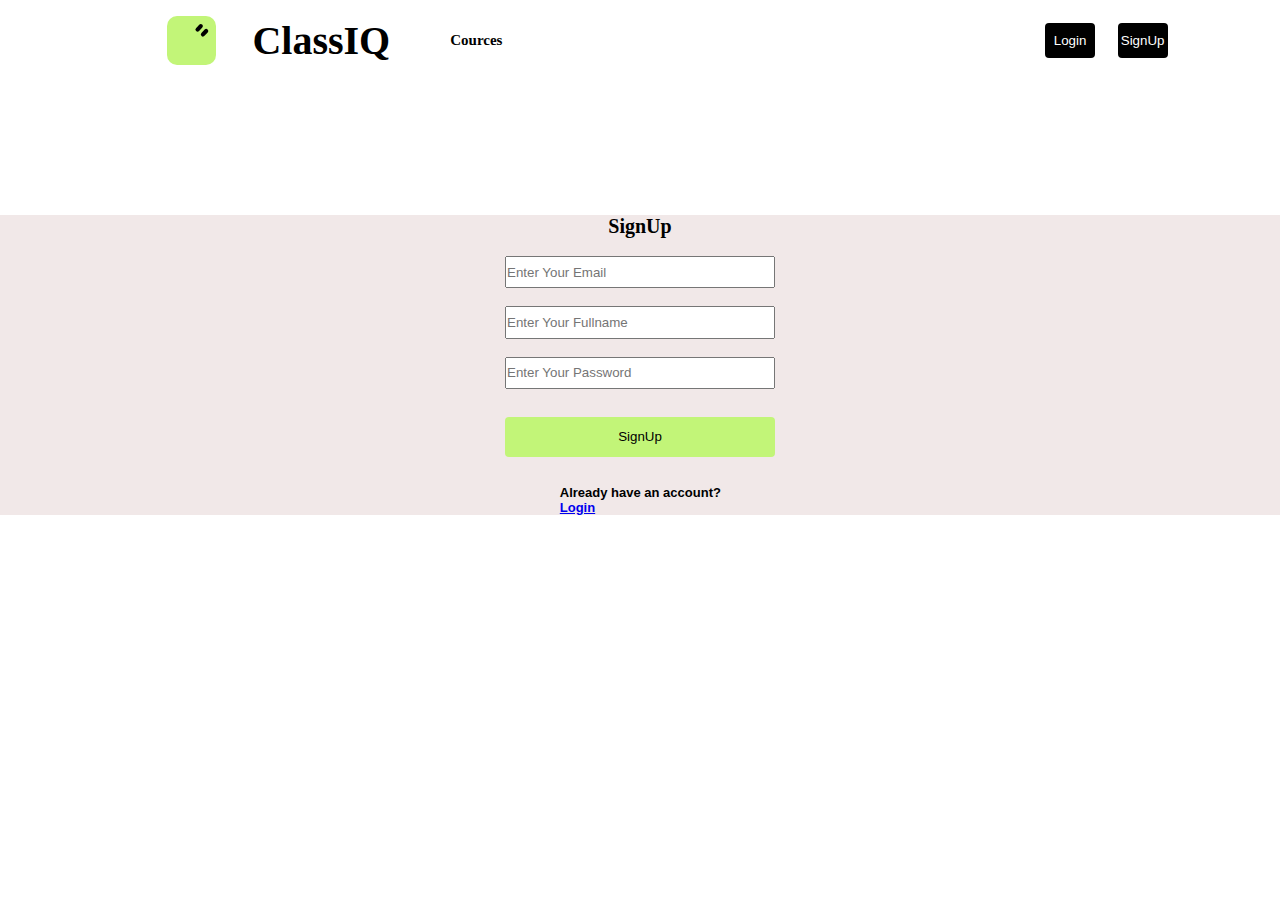
<file: index-signup.html>
<!DOCTYPE html>
<html lang="en">
<head>
    <meta charset="UTF-8">
    <meta name="viewport" content="width=device-width, initial-scale=1.0">
    <title>SignUp</title>
    <link rel="stylesheet" href="style.css">
    
</head>
<body>
    <header>
        <div class="header-left">
            <a href="index.html" class="logo">
                <svg width="49" height="49" viewBox="0 0 49 49" fill="none" xmlns="http://www.w3.org/2000/svg">
                <rect width="49" height="49" rx="10" fill="#C2F578"/>
                <rect x="33.6592" y="7.15674" width="4.19624" height="8.90237" rx="2.09812" transform="rotate(43 33.6592 7.15674)" fill="black"/>
                <rect x="39.0698" y="12" width="4.2" height="8.9" rx="2.1" transform="rotate(43 39.0698 12)" fill="black"/>
                <path d="M35.2804 26.798 5C36.1237 24.8119 35.1976 22.5198 33.211 21.6765C31.2244 20.8332 28.9323 21.7593 28.089 23.7459C27.3945 25.382 27.901 27.2254 29.2082 28.2948C28.874 29.007 28.4756 29.4957 28.0097 29.7435C26.9513 30.3127 25.3665 29.8097 23.69 29.2731C22.3729 28.852 21.007 28.4207 19.7134 28.4816L22.4607 22.0093C24.1161 22.1709 25.7504 21.2574 26.4334 19.6483C27.2767 17.6617 26.3506 15.3696 24.364 14.5263C22.3774 13.683 20.0853 14.6091 19.242 16.5957C18.559 18.2048 19.0371 20.015 20.3033 21.0935L16.5009 30.0514C14.8436 29.8943 13.2093 30.8078 12.5263 32.4169C11.683 34.4035 12.6091 36.6956 14.5957 37.5389C16.5824 38.3822 18.8745 37.4561 19.7177 35.4695C20.3664 33.9413 19.9687 32.2289 18.8397 31.1396C19.0783 30.9651 19.3773 30.848 19.7651 30.8216C20.6497 30.7621 21.7794 31.125 22.9803 31.5074C24.9514 32.1372 27.1857 32.8469 29.121 31.8118C30.0822 31.2969 30.8287 30.4255 31.3873 29.1721C33.0136 29.2895 34.6088 28.3806 35.2804 26.7985ZM23.143 17.4029C23.5385 17.5708 23.7247 18.0317 23.5569 18.4273C23.389 18.8228 22.928 19.0091 22.5324 18.8412C22.1369 18.6733 21.9507 18.2123 22.1186 17.8168C22.2865 17.4212 22.7474 17.235 23.143 17.4029ZM15.8168 34.6623C15.4212 34.4944 15.235 34.0335 15.4029 33.6379C15.5708 33.2424 16.0317 33.0562 16.4273 33.224C16.8228 33.3919 17.0091 33.8529 16.8412 34.2485C16.6733 34.644 16.2123 34.8302 15.8168 34.6623ZM31.99 24.5531C32.3855 24.721 32.5717 25.1819 32.4038 25.5775C32.2359 25.973 31.775 26.1593 31.3794 25.9914C30.9839 25.8235 30.7977 25.3625 30.9656 24.967C31.1334 24.5714 31.5944 24.3852 31.99 24.5531Z" fill="black"/>
                </svg>
                ClassIQ</a>
            <a href="index-cource.html" class="cource">Cources</a>
        </div>
        <div class="header-right">
            <button id="login-page">Login</button>
            
            <button id="signup-page">SignUp</button>
        </div>
    </header>
    <form >       
        <h1>SignUp</h1>
        <input type="text" placeholder="Enter Your Email" name="email" required class="form-page">
        <input type="text" placeholder="Enter Your Fullname"  name="psw" required class="form-page">
        <input type="text" placeholder="Enter Your Password"  name="psw" required class="form-page">
        <p><button class="form-button">SignUp</button></p>
        <p style="width: 18vw; padding-left: 4vw;font-size: 13px; color: black; padding-left: 35px;">Already have an account? <a href="index-form.html">Login</a></p>      
    </form>
    
</body>
</html>
</file>
<file: style.css>
*{
    padding: 0;
    margin: 0;
    box-sizing: border-box; 
    
}
:root{
    font-size: 62.5%;
    --primary-color:#C2F578;
    --comman-padding:0 8vw;
    --primary-text-color:#000
    
}
@media(max-width: 768px) {
    html{
        font-size: 45%;
    }
    header{
        margin-left: -12%;
        
    }
    .heading1{
        text-align: center;
    }
    .classiq-img,.mini-img2,.mini-img svg,.line svg,.main3 svg{
        display: none;
       
    
    }
    main{
        font-size: 10vh;
        align-items: center;
        text-align: center;
    }
    .sol-text{
        font-size: -4%;
    }
    .main-button{
       width: 2em;
       
    }
    
    .cources{
       flex-direction: column;
    }
    footer{
        flex-wrap: wrap;
        align-items: center;
        padding-left: 30px;
        
    }
    .footer-logo{
        justify-content: left;
        margin-left: 10%;
    }
    .footer-text1 h3,.footer-text2 h3{
        font-size:-2rem ;
    }
    .certified{
        font-size: 1.1rem;
        flex-wrap: wrap;
    }
    .cources-child img{
        height: 20rem;
        width: 30rem;
    }
    .sol-img img{
        margin-left: -8%;
        gap: 5%;
    }
    .main-footer{
        flex-direction: column;
    }
    form input{
        height: 7vh;
        width: 25vw;
    }
    .cource-main{
        text-align: center;
    }
    
    
    
}

header{
    display: flex;
    justify-content: space-between;
    align-items: center;
    height: 8rem;
    padding: var(--comman-padding);
} 
.header-left{
    
    display: flex;
    align-items: center;
   
}
.header-left a{
    color: var(--primary-text-color);
    text-decoration: none;
    display: flex;
    align-items: center;
    gap: .1rem;
    margin: 3rem;
}
.logo{
    font-size: 4rem;
    font-weight: bolder;
}
.header-left,.cource{
    color: rgb(86, 82, 82);
    font-size: 1.5rem;
    
}
button{
    width: 5rem;
    border: none;
    background-color: black;
    color: white;
    border-radius: .4rem;
    height: 3.5rem;
    margin: 1.0rem;
    cursor: pointer;
}
main{
    display: flex;
    justify-content: center;
    gap:13.0rem;
    padding: var(--comman-padding);
    padding-left: 12vw;
    margin-bottom: 16 vh;
    margin-top: 35px;
}
.classiq-img{
    height: 575px;
    width: 459px;
}
.main-left{
    margin-top: 9vh;
}

.heading1{
    font-size: 6.5rem;
    font-weight: lighter;
    color: black  ;
    font-family: Arial, Helvetica, sans-serif;
}
.heading2{
    position: relative;
    font-weight: bolder;
   
}
.line{
    position: absolute;
    top: 33px;
    left: -50px;
}
.main-info{
    margin-top: 5vh;
    font-family: Arial, Helvetica, sans-serif;
    color: grey;
}
.main-button{
    width: 13rem;
    background-color: #C2F578;
    color: var(--primary-text-color);
    margin-top: 3vh;
   
}
.main-right{
    margin-top: -4vh;
    position: relative;
    width: 50%;
    display: flex;
    justify-content: flex-end;
    background: radial-gradient(
        circle,
        var(--primary-color) 0%,
        rgba(148, 187, 233, 0) 70%
      )
   
}

.mini-img{
    position: absolute;
    left: -3vw;
    top: 15vh;
}
.mini-img2{
    position: absolute;
    top: 18vh;
    right: 7vw;
    height: 30px;
    width: 30px;
}

.main2{
    text-align: center;
    padding: var(--comman-padding);
    font-family: Arial, Helvetica, sans-serif;
    font-size: 20px;
    color: rgb(123, 120, 120);
    font-weight: bold;
    margin-top: 9vh;
}
.main3{
    padding: var(--comman-padding);
   margin: 10px;
   margin-bottom: 2vh;
}
svg{
   
    margin: 35px;
}
.certified{
    padding: var(--comman-padding);
    display: flex;
    justify-content: center;
    gap: 7px;
    margin-top: 4vh;
}
.certified-heading{
    color: gray;
    font-family: Arial, Helvetica, sans-serif;
    font-size:2.2rem;
}
.mini-text{
    font-weight: bolder;
    color: black;
    font-family: Arial, Helvetica, sans-serif;
    font-size: 2.2rem;

}
.cources    {
    display: flex;
    justify-content: center;
    gap: 11vw;
    padding: var(--comman-padding);
    margin-top: 9vh;
}
.cources-child{
    text-align: center;
}
.cources-child,p{
    font-size: medium;
    font-family: Arial, Helvetica, sans-serif;
    font-weight: bolder;
}
.cource-button{
    background-color:#C2F578;
    width: 11rem;
    border-radius: 7px;
    color: black;
}
.solution{
    display: flex;
    justify-content: center;
    margin-top: 11vh;
    padding: var(--comman-padding);
    gap: 9vw;
}
.sol-text{
   padding: 3px;
   margin: 20px;

}
.solution,h2{
    font-size: 20px;
    font-family: Arial, Helvetica, sans-serif;
    font-weight: bolder;
    padding-top: 40px;
    color: black;
}
.solution,p{
    color: gray;
    font-size: 13px;
    
    font-family: Arial, Helvetica, sans-serif;
}
.sol-button{
    background-color:#C2F578;
    width: 8rem;
    border-radius: 7px;
    color: black;

}
footer{
    display: flex;
    justify-content: center;
    padding: var(--comman-padding);
    gap: 11vw;
    margin-top: 15vh;
    margin-bottom: 5vh;
}
.footer-logo {
    display: flex;
    align-items: center;
    text-decoration: none;
    padding-left: -18vw;
    color: black;
    margin-left: -35px;

}

.footer-logo{
    font-size: 4vh;
    font-weight: bolder;
}

.footer-logo,p{
    padding-left: -20vw;
}
.footer-input{
    display: flex;
    padding-top: 16px;
    
}
.footer-button{
    background-color: #C2F578;
    color: black;
    height: 3rem;
    width: 10rem;
    margin-top: 1vh;
}
.footer-input-text{
    height: 3rem;
    width: 21rem;
    margin-top: 1vh;
}
.footer-text1{
    width: 200px;
}
.footer-text1 h3{
    font-weight: bolder;
    font-size: 2rem;
}
.footer-text2 h3{
    font-weight: bolder;
    font-size: 2rem;
}
form{
   
    display: flex;
    flex-direction: column;
    align-items: center;
    justify-content: center;
    
    gap: 2vh;
    margin-top: 15vh;
    background-color: rgb(241, 232, 232);
    height: 300px;
    
}    
form input{
    width: 27rem;
    height: 4rem;
}
.form-button{
    width: 27rem;
    background-color: #C2F578;
    color: black;
    height: 4rem;
}
.main-footer{
    display: flex;
   padding: var(--comman-padding);
    justify-content: space-between;
    align-items: center;
    gap: 3vw;
    padding-bottom: 3vh;
    padding-top: 2px;
}
.footer-main-img{
    height: 2vh;
    width: 2vw;
    background-color: #C2F578;
    border-radius: 4px;
    
}
.footer-main-img{
    height: 30px;
    width: 30px;
    background-color: #C2F578;
    position: relative;
}
.footer-main-img2{
    position: absolute;
    top: -3.4vh;
    left: -1.7vw;
}
.footer-main-icon{
    display: flex;
    gap: 6px;
}
.cource-name{
    padding: var(--comman-padding);
}

.cource-main{
    padding: var(--comman-padding);
    

}
.cource-name{
    color: grey;
    font-family: Arial, Helvetica, sans-serif;
    position: relative;
    padding-bottom: 20px;
    margin-bottom: 10px;
    margin-top: 40px;
    margin-left: -50px;

}
.cource-arrow{
    position: absolute;
    top: -27px;
   
}
.cources-img{
    
    display: flex;
    
    flex-wrap: wrap;
    gap: 82px;
    padding-left: 100px;
}
.cources-img1{
    width: 300px;
}
.cource-img1,img{
    height: 200px;
    width: 300px;
}
.cource-button2{
    display: flex;
    justify-content: space-between;
    margin-top: 20px;
    align-items: center;
}
.cource-button2,div{
    font-weight: bolder;
}
.cource-enrol{
    background-color: #C2F578;
    width: 85px;
    color: black;
    
    
}
.cource-enrol:hover{
    background-color:green;
   
}


.main-div1{
    background-color: #fff;
}
</file>
